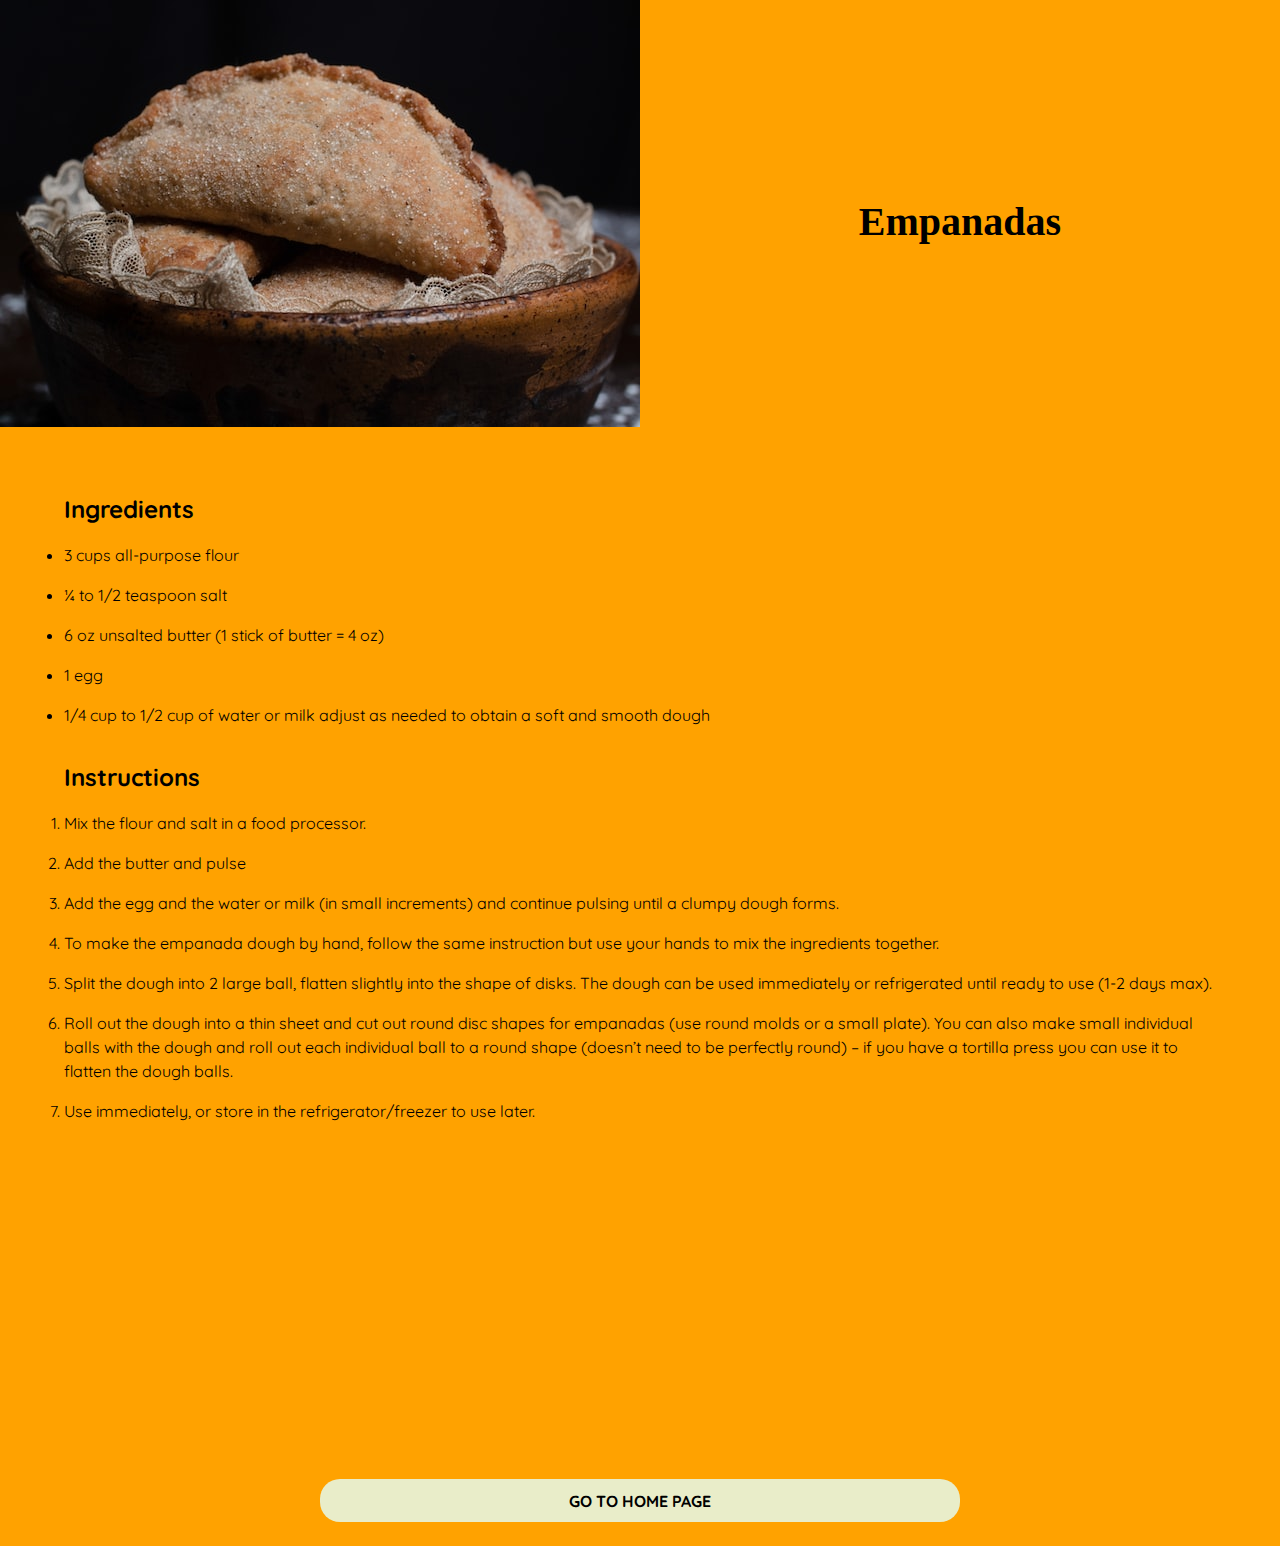
<file: recipes/recipe1.html>
<!DOCTYPE html>
<html lang="en">
  <head>
    <meta charset="UTF-8" />
    <meta http-equiv="X-UA-Compatible" content="IE=edge" />
    <meta name="viewport" content="width=device-width, initial-scale=1.0" />
    <link rel="preconnect" href="https://fonts.googleapis.com" />
    <link rel="preconnect" href="https://fonts.gstatic.com" crossorigin />
    <link
      href="https://fonts.googleapis.com/css2?family=Merienda+One&family=Quicksand:wght@400;700&display=swap"
      rel="stylesheet"
    />

    <link rel="stylesheet" href="../styles.css" />
    <title>Recipe-1</title>
  </head>
  <body>
    <main class="wrapper wrapper-recipe1">
      <div class="container-recipe">
        <div class="principal">
          <img src="../images/grecia-cristina-campero-arizpe-rPimkzt9zKE-unsplash.jpg" alt="">
          <h1 class="main-text">Empanadas</h1>
        </div>
  
        <section class="container-details">
          <div class="ingredients-container">
            <h2>Ingredients</h2>
            <ul>
              <li class="list-item">3 cups all-purpose flour</li>
              <li class="list-item">¼ to 1/2 teaspoon salt</li>
              <li class="list-item">6 oz unsalted butter (1 stick of butter = 4 oz)</li>
              <li class="list-item">1 egg</li>
              <li class="list-item">
                1/4 cup to 1/2 cup of water or milk adjust as needed to obtain a soft and smooth dough
              </li>
            </ul>
          </div>

          <div class="instructions-container">
            <h2>Instructions</h2>
            <ol>
              <li class="ol-list-item">Mix the flour and salt in a food processor.</li>
              <li class="ol-list-item">Add the butter and pulse</li>
              <li class="ol-list-item">Add the egg and the water or milk (in small increments) and continue pulsing until a clumpy dough forms.</li>
              <li class="ol-list-item">To make the empanada dough by hand, follow the same instruction but use your hands to mix the ingredients together.</li>
              <li class="ol-list-item">Split the dough into 2 large ball, flatten slightly into the shape of disks. The dough can be used immediately or refrigerated until ready to use (1-2 days max).</li>
              <li class="ol-list-item">Roll out the dough into a thin sheet and cut out round disc shapes for empanadas (use round molds or a small plate). You can also make small individual balls with the dough and roll out each individual ball to a round shape (doesn’t need to be perfectly round) – if you have a tortilla press you can use it to flatten the dough balls.</li>
              <li class="ol-list-item">Use immediately, or store in the refrigerator/freezer to use later.</li>
            </ol>
          </div>
        </section>

        <div class="video-container">
          <iframe class="iframe" src="https://www.youtube.com/embed/Jmz9yrda2Sk" title="YouTube video player" frameborder="0" allow="accelerometer; autoplay; clipboard-write; encrypted-media; gyroscope; picture-in-picture; web-share" allowfullscreen></iframe>
        </div>

        <a class="btn btn-recipe" href="../index.html">Go to Home Page</a>

      </div>

    </main>
    
  </body>
</html>
</file>
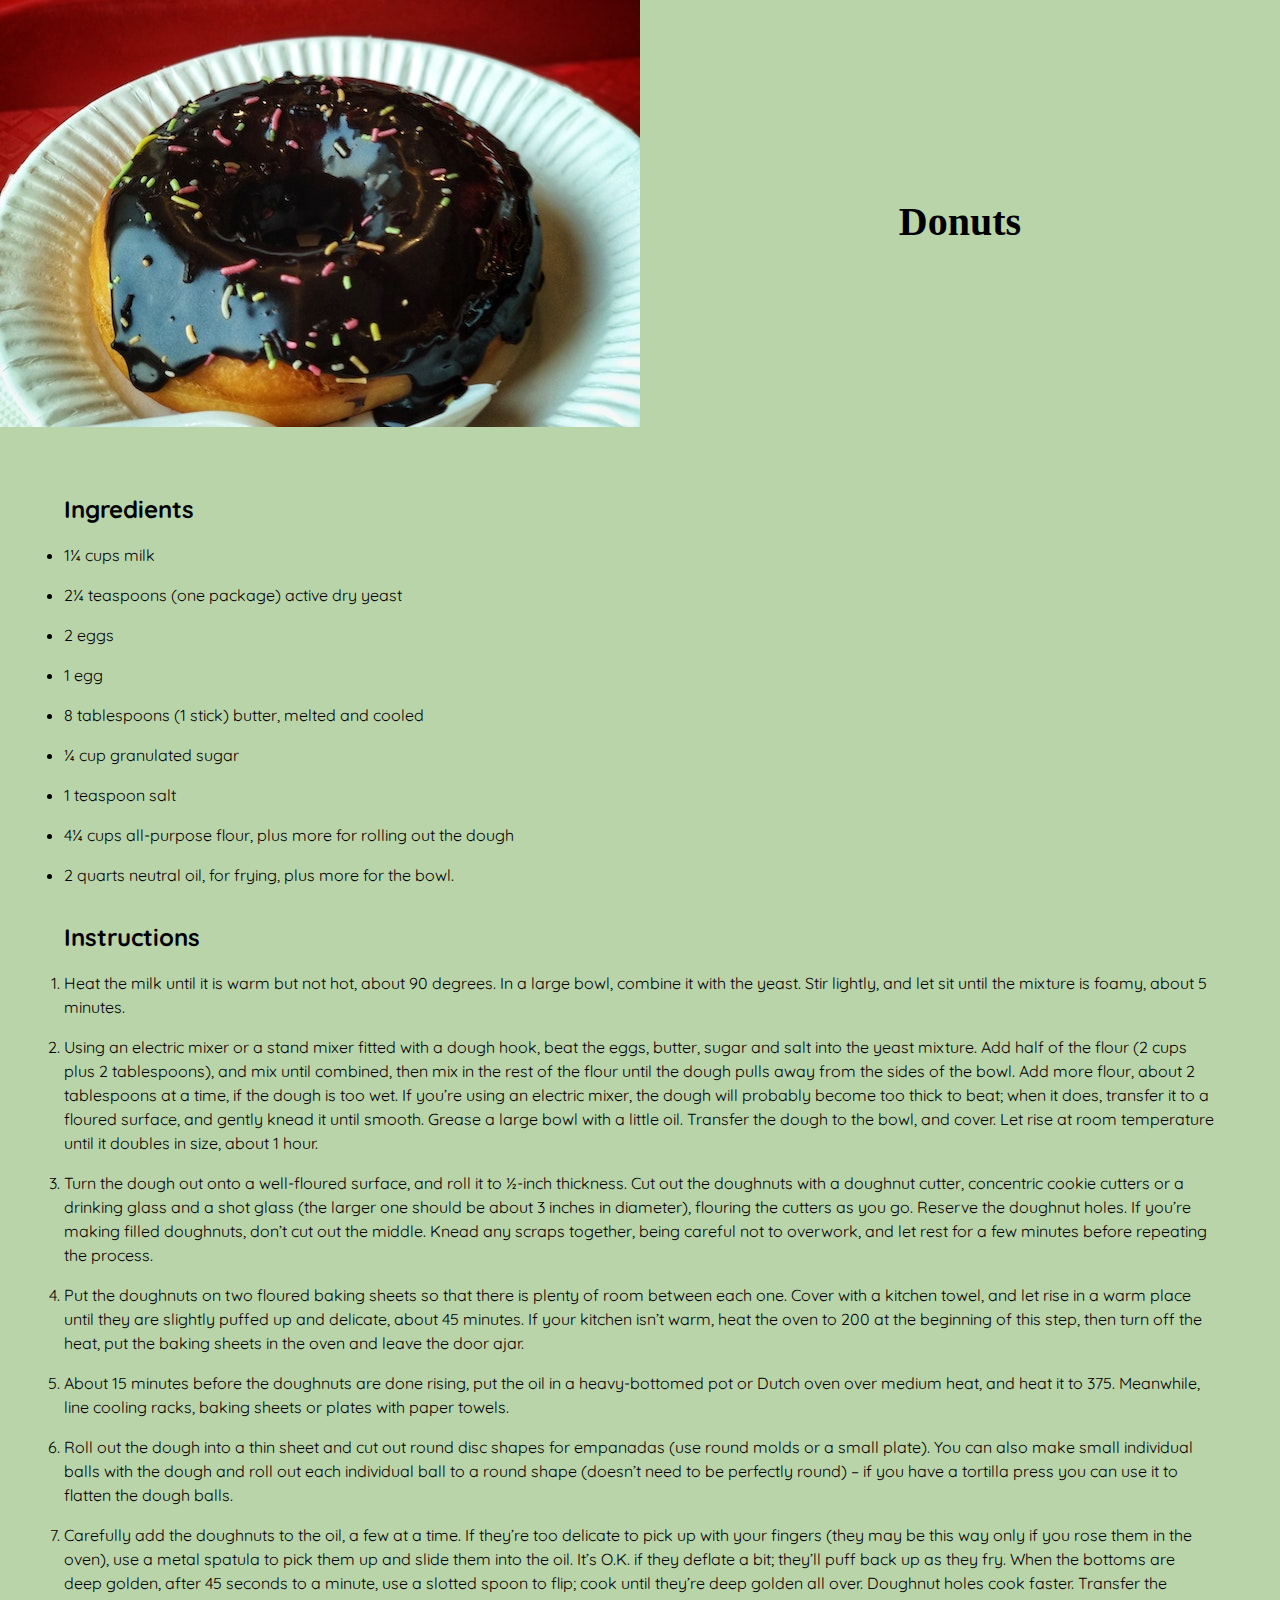
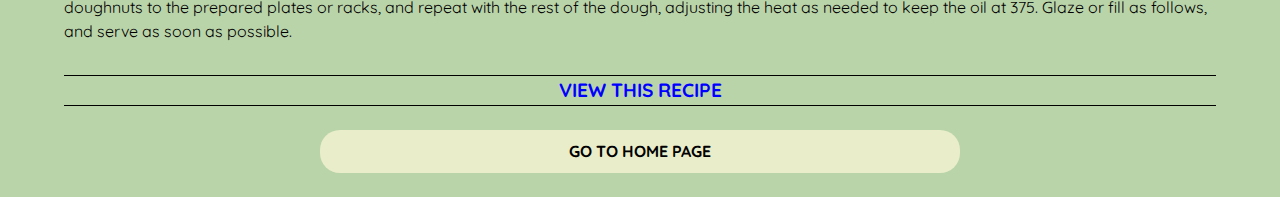
<file: recipes/recipe2.html>
<!DOCTYPE html>
<html lang="en">
  <head>
    <meta charset="UTF-8" />
    <meta http-equiv="X-UA-Compatible" content="IE=edge" />
    <meta name="viewport" content="width=device-width, initial-scale=1.0" />
    <link rel="preconnect" href="https://fonts.googleapis.com" />
    <link rel="preconnect" href="https://fonts.gstatic.com" crossorigin />
    <link
      href="https://fonts.googleapis.com/css2?family=Merienda+One&family=Quicksand:wght@400;700&display=swap"
      rel="stylesheet"
    />

    <link rel="stylesheet" href="../styles.css" />

    <title>Donuts</title>
  </head>
  <body>
    <main class="wrapper-recipe2">
      <div class="container-recipe">
        <div class="principal">
          <img src="../images/donut3.jpg" alt="donut" />
          <h1 class="main-text">Donuts</h1>
        </div>

        <section class="container-details">
          <div class="ingredients-container">
            <h2>Ingredients</h2>
            <ul>
              <li class="list-item">1¼ cups milk</li>
              <li class="list-item">
                2¼ teaspoons (one package) active dry yeast
              </li>
              <li class="list-item">2 eggs</li>
              <li class="list-item">1 egg</li>
              <li class="list-item">
                8 tablespoons (1 stick) butter, melted and cooled
              </li>
              <li class="list-item">¼ cup granulated sugar</li>
              <li class="list-item">1 teaspoon salt</li>
              <li class="list-item">
                4¼ cups all-purpose flour, plus more for rolling out the dough
              </li>
              <li class="list-item">
                2 quarts neutral oil, for frying, plus more for the bowl.
              </li>
            </ul>
          </div>

          <div class="instructions-container">
            <h2>Instructions</h2>
            <ol>
              <li class="ol-list-item">
                Heat the milk until it is warm but not hot, about 90 degrees. In
                a large bowl, combine it with the yeast. Stir lightly, and let
                sit until the mixture is foamy, about 5 minutes.
              </li>
              <li class="ol-list-item">
                Using an electric mixer or a stand mixer fitted with a dough
                hook, beat the eggs, butter, sugar and salt into the yeast
                mixture. Add half of the flour (2 cups plus 2 tablespoons), and
                mix until combined, then mix in the rest of the flour until the
                dough pulls away from the sides of the bowl. Add more flour,
                about 2 tablespoons at a time, if the dough is too wet. If
                you’re using an electric mixer, the dough will probably become
                too thick to beat; when it does, transfer it to a floured
                surface, and gently knead it until smooth. Grease a large bowl
                with a little oil. Transfer the dough to the bowl, and cover.
                Let rise at room temperature until it doubles in size, about 1
                hour.
              </li>
              <li class="ol-list-item">
                Turn the dough out onto a well-floured surface, and roll it to
                ½-inch thickness. Cut out the doughnuts with a doughnut cutter,
                concentric cookie cutters or a drinking glass and a shot glass
                (the larger one should be about 3 inches in diameter), flouring
                the cutters as you go. Reserve the doughnut holes. If you’re
                making filled doughnuts, don’t cut out the middle. Knead any
                scraps together, being careful not to overwork, and let rest for
                a few minutes before repeating the process.
              </li>
              <li class="ol-list-item">
                Put the doughnuts on two floured baking sheets so that there is
                plenty of room between each one. Cover with a kitchen towel, and
                let rise in a warm place until they are slightly puffed up and
                delicate, about 45 minutes. If your kitchen isn’t warm, heat the
                oven to 200 at the beginning of this step, then turn off the
                heat, put the baking sheets in the oven and leave the door ajar.
              </li>
              <li class="ol-list-item">
                About 15 minutes before the doughnuts are done rising, put the
                oil in a heavy-bottomed pot or Dutch oven over medium heat, and
                heat it to 375. Meanwhile, line cooling racks, baking sheets or
                plates with paper towels.
              </li>
              <li class="ol-list-item">
                Roll out the dough into a thin sheet and cut out round disc
                shapes for empanadas (use round molds or a small plate). You can
                also make small individual balls with the dough and roll out
                each individual ball to a round shape (doesn’t need to be
                perfectly round) – if you have a tortilla press you can use it
                to flatten the dough balls.
              </li>
              <li class="ol-list-item">
                Carefully add the doughnuts to the oil, a few at a time. If
                they’re too delicate to pick up with your fingers (they may be
                this way only if you rose them in the oven), use a metal spatula
                to pick them up and slide them into the oil. It’s O.K. if they
                deflate a bit; they’ll puff back up as they fry. When the
                bottoms are deep golden, after 45 seconds to a minute, use a
                slotted spoon to flip; cook until they’re deep golden all over.
                Doughnut holes cook faster. Transfer the doughnuts to the
                prepared plates or racks, and repeat with the rest of the dough,
                adjusting the heat as needed to keep the oil at 375. Glaze or
                fill as follows, and serve as soon as possible.
              </li>
            </ol>
          </div>
        </section>

        <a href="https://cooking.nytimes.com/recipes/1017060-doughnuts" class="btn-recipe-2" target="_blank">View this recipe</a>

        <a class="btn btn-recipe" href="../index.html">Go to Home Page</a>
      </div>
    </main>
  </body>
</html>
</file>
<file: styles.css>
:root {
    /* fonts for project */
    --title: 'Merienda One', cursive;
    --principalFont: 'Quicksand', sans-serif;;
}

html {
    box-sizing: border-box;
  }
  *, *:before, *:after {
    box-sizing: inherit;
    margin: 0;
    padding: 0;
    line-height: 1.5;
}

body {
    font-family: var(--principalFont);
    min-height: 100vh;
    background-color: #edede9;
}


h1 {
    font-family: var(--title);
}
 
img {
    max-width: 100%;
    height: auto;
 }

a {
    display: block;
    text-transform: uppercase;
    text-decoration: none;
    font-weight: bold;
}

iframe {
    display: block;
    margin: 0;
    padding: 0;
}

/* Hero Styles */

.hero {
    
    position: relative;
    height: 100vh;
    text-align: center;
    
    display: flex;
    justify-content: center;
    align-items: center;

}

.hero::before {
    content: "";
    background-image: url(./images/header.jpg);
    background-size: cover;
    background-position: center center;
    background-repeat: no-repeat;
    background-attachment: fixed;
    position: absolute;
    top: 0px;
    right: 0px;
    bottom: 0px;
    left: 0px;
    filter: brightness(0.5);
}

.hero-inner {
    padding: 1rem;
}

.hero .recipes-header{
    position: relative;
    color: #fefae0;
    font-size: 3.5rem;   
}

.hero .recipes-description {
    position: relative;
    color: #fefae0;
    font-size: 1rem;
    margin-top: 1rem;
}

.container {
    margin: 1.5rem;
}

/* Sections */

.section {
    padding: 1rem;
}

.description-container {
    margin-top: 1rem;
    padding: 1rem;
}

.title-recipe {
    letter-spacing: 1px;
    text-transform: uppercase;
    text-align: center;
    border-bottom: 2px solid black;
    border-right: 2px solid black;
    box-shadow: 0px 1px 1px 1px;
    font-style: italic;
}

.title-recipe, .description-recipe {
    margin-bottom: 1rem;
}

/* Buttons */

.btn {
    background-color: #c86666;
    width: 50%;
    margin: 0 auto;
    text-align: center;
    color: #e9edc9;
    padding: 0.7rem;
    border-radius: 20px;
    cursor: pointer;
}

.btn:hover {
    scale: 1.1;
    background-color: black;
}

@media (min-width: 700px) {
    .hero .recipes-header{
        font-size: 4.5rem;
    }

    .hero .recipes-description {
        font-size: 1.5rem;
    } 

    .container {
        display: grid;
        grid-template-columns: 1fr 1fr;
    }

    .section-3 {
        grid-column-start: 1;
        grid-column-end: 4;
    }

    .btn-3 {
        width: 40%;
    }

    .section {
        padding: 2.5rem;
    }

    .recipe-3 {
        text-align: center;
    }

    .description-container {
        margin-top: 0;
        padding: 2rem;
        display: flex;
        flex-direction: column;
        justify-content: space-around;
        gap: 2rem;
    }    

    .title-recipe {
        font-size: 2rem;
    }

    .recipes-description {
        font-size: 1.5rem;
    }

    .btn {
        padding: 0.6rem;
    }


}

/* Start of recipes */


.wrapper-recipe1 {
    background-color: #ffa200;
    padding-bottom: 1.5rem;
}

.principal {
    text-align: center;
}

.main-text {
    margin-top: 1rem;
}

.container-details{
    padding: 3rem;
    padding-bottom: 1rem;
    padding-top: 1rem;
    margin-top: 1rem;
}

.instructions-container {
    margin-top: 1rem;
}

.list-item, .ol-list-item {
    margin-top: 1rem;
}

.btn-recipe {
    margin-top: 1.5rem;
    background-color: #e9edc9;
    color: black;
}

.btn-recipe:hover {
    color: white
}


.video-container {
    display: flex;
    justify-content: center;
}

@media (min-width: 700px) {

    .main-text {
        border: none;
        font-size: 2.5rem;
    }

    .principal {
        display: grid;
        grid-template-columns: repeat(2, 3fr);
    }

    .principal > h1 {
        align-self: center;
    }

    .container-details {
        padding: 2rem;
        padding-bottom: 0;
        margin: 2rem;

    }

    .instructions-container {
        margin-top: 2rem;
    }

   

    .iframe {
        width: 500px;
        height: 300px;
    }

}

/* Recipe 2 */

.wrapper-recipe2 {
    background-color: #bad4aa;
    padding-bottom: 1.5rem;
}

.btn-recipe-2 {
    text-align: center;
    text-decoration: initial;
    color: blue;
    border-top: 1px solid black;
    border-bottom: 1px solid black;
    font-size: 1.2rem;
    width: 90%;
    margin: 0 auto;
}

.btn-recipe-2:hover {
    scale: 1.1;
    background-color: #ffa200;

}


/* Recipe 3 */

.wrapper-recipe3 {
    background-color: #ffd151;
    padding-bottom: 1.5rem;
}
</file>
